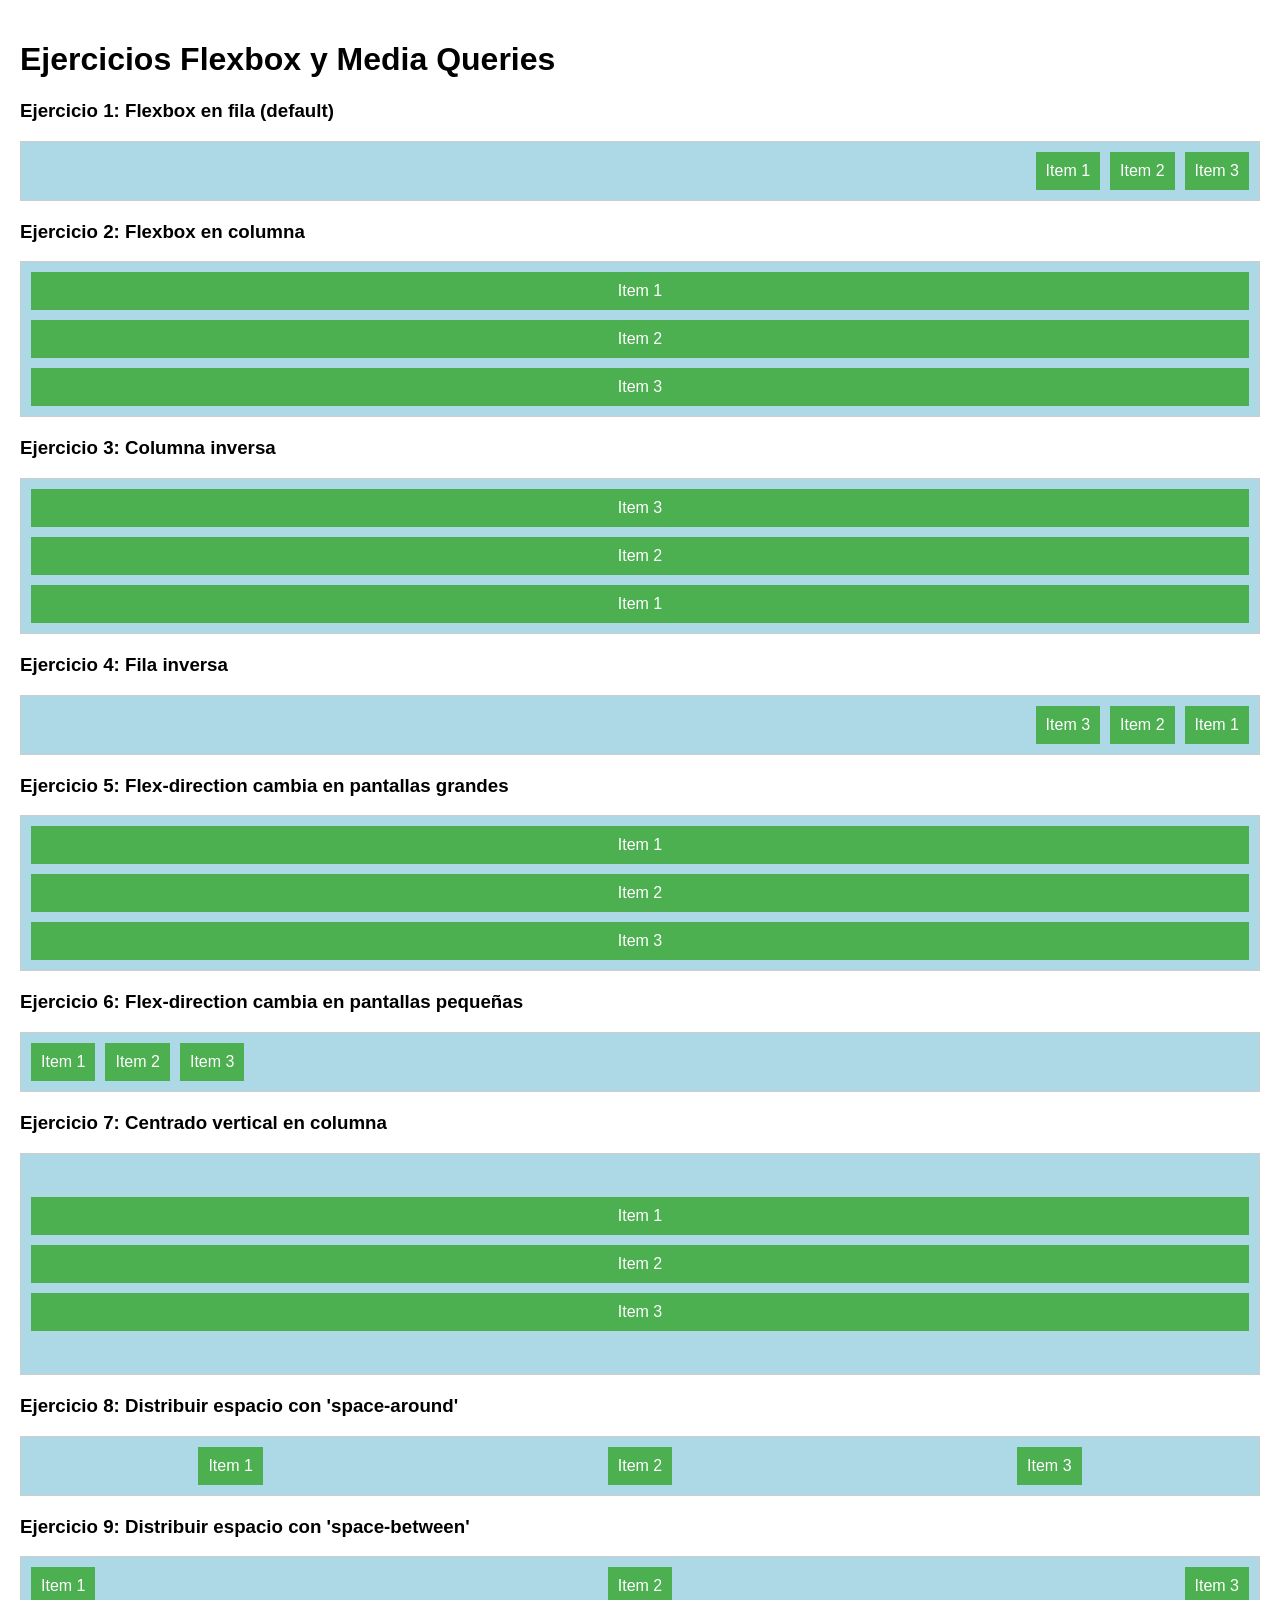
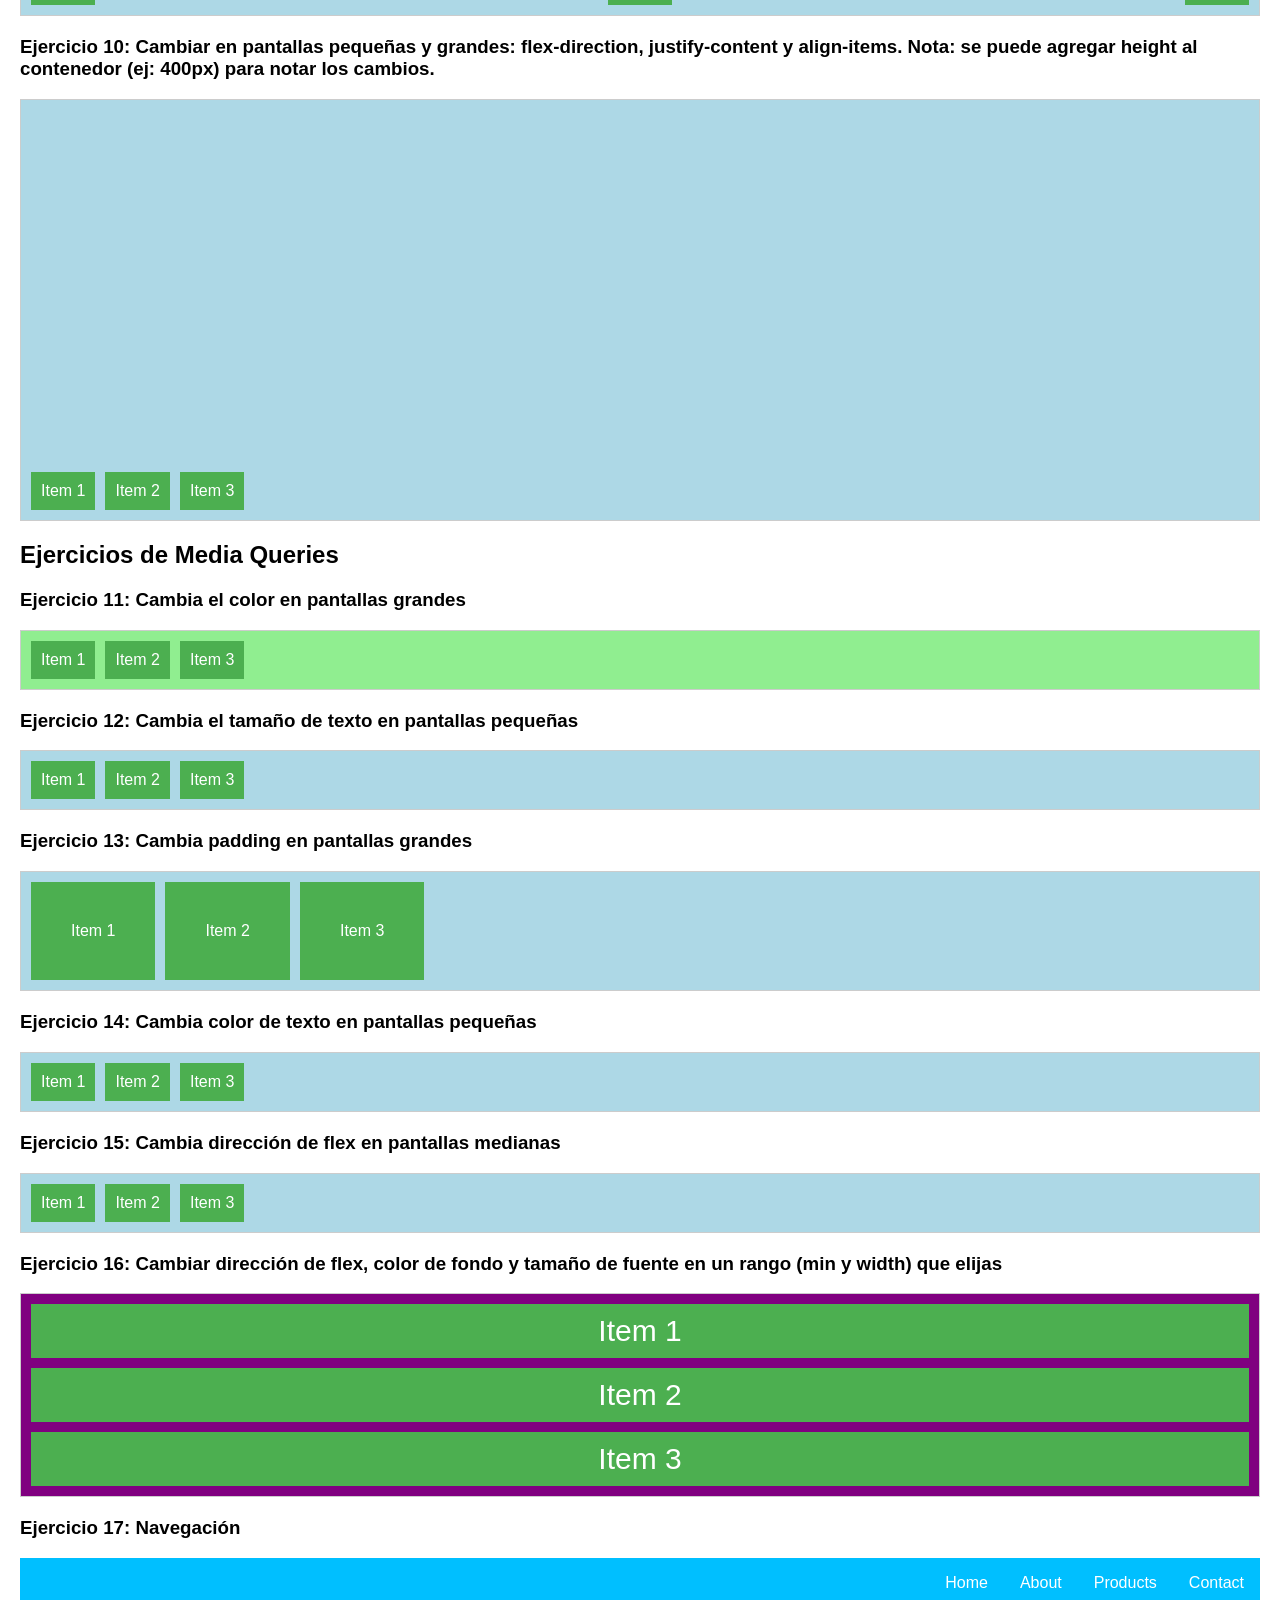
<file: flexbox-soluciones.html>
<!DOCTYPE html>
<html lang="es">
  <head>
    <meta charset="UTF-8" />
    <meta name="viewport" content="width=device-width, initial-scale=1.0" />
    <title>Ejercicios de Flexbox y Media Queries</title>

    <style>
      /* Estilos */
      body {
        font-family: Arial, sans-serif;
        margin: 0;
        padding: 20px;
      }

      .container {
        display: flex;
        gap: 10px;
        background-color: lightgray;
        padding: 10px;
        margin-bottom: 20px;
        border: 1px solid #ccc;
      }

      .item {
        background-color: #4caf50;
        color: white;
        padding: 10px;
        text-align: center;
      }

      /* Media queries */
      @media (min-width: 600px) {
        .container {
          background-color: lightblue;
        }
      }

      @media (max-width: 400px) {
        .container {
          background-color: lightcoral;
        }
      }

      .navigation {
        display: flex;
        flex-direction: row;
        justify-content: flex-end;
        list-style: none;
        margin: 0;
        background: deepskyblue;
      }

      @media (max-width: 400px) {
        .navigation {
          flex-direction: column;
        }
      }

      .navigation a {
        text-decoration: none;
        display: block;
        padding: 1em;
        color: white;
      }

      .navigation a:hover {
        background: #1565c0;
      }
    </style>
  </head>
  <body>
    <h1>Ejercicios Flexbox y Media Queries</h1>

    <!-- Ejercicio 1: Filas por defecto -->
    <section>
      <h3>Ejercicio 1: Flexbox en fila (default)</h3>
      <div class="container" style="justify-content: flex-end">
        <div class="item">Item 1</div>
        <div class="item">Item 2</div>
        <div class="item">Item 3</div>
      </div>
    </section>

    <!-- Ejercicio 2: Columna -->
    <section>
      <h3>Ejercicio 2: Flexbox en columna</h3>
      <div
        class="container"
        style="flex-direction: column"
      >
        <div class="item">Item 1</div>
        <div class="item">Item 2</div>
        <div class="item">Item 3</div>
      </div>
    </section>

    <!-- Ejercicio 3: Columna inversa -->
    <section>
      <h3>Ejercicio 3: Columna inversa</h3>
      <div class="container" style="flex-direction: column-reverse">
        <div class="item">Item 1</div>
        <div class="item">Item 2</div>
        <div class="item">Item 3</div>
      </div>
    </section>

    <!-- Ejercicio 4: Fila inversa -->
    <section>
      <h3>Ejercicio 4: Fila inversa</h3>
      <div class="container" style="flex-direction: row-reverse">
        <div class="item">Item 1</div>
        <div class="item">Item 2</div>
        <div class="item">Item 3</div>
      </div>
    </section>

    <!-- Ejercicio 5: Cambia flex-direction en dispositivos grandes -->
    <section>
      <h3>Ejercicio 5: Flex-direction cambia en pantallas grandes</h3>
      <style>
        @media (min-width: 768px) {
          .container-large {
            flex-direction: column;
          }
        }
      </style>
      <div class="container container-large">
        <div class="item">Item 1</div>
        <div class="item">Item 2</div>
        <div class="item">Item 3</div>
      </div>
    </section>

    <!-- Ejercicio 6: Cambia flex-direction en pantallas pequeñas -->
    <section>
      <h3>Ejercicio 6: Flex-direction cambia en pantallas pequeñas</h3>
      <style>
        @media (max-width: 500px) {
          .container-small {
            flex-direction: column-reverse;
          }
        }
      </style>
      <div class="container container-small">
        <div class="item">Item 1</div>
        <div class="item">Item 2</div>
        <div class="item">Item 3</div>
      </div>
    </section>

    <!-- Ejercicio 7: Justificar contenido centrado -->
    <section>
      <h3>Ejercicio 7: Centrado vertical en columna</h3>
      <div
        class="container"
        style="flex-direction: column; justify-content: center; height: 200px"
      >
        <div class="item">Item 1</div>
        <div class="item">Item 2</div>
        <div class="item">Item 3</div>
      </div>
    </section>

    <!-- Ejercicio 8: Distribuir espacio uniformemente -->
    <section>
      <h3>Ejercicio 8: Distribuir espacio con 'space-around'</h3>
      <div class="container" style="justify-content: space-around">
        <div class="item">Item 1</div>
        <div class="item">Item 2</div>
        <div class="item">Item 3</div>
      </div>
    </section>

    <!-- Ejercicio 9: Distribuir espacio entre items -->
    <section>
      <h3>Ejercicio 9: Distribuir espacio con 'space-between'</h3>
      <div class="container" style="justify-content: space-between">
        <div class="item">Item 1</div>
        <div class="item">Item 2</div>
        <div class="item">Item 3</div>
      </div>
    </section>

    <!-- Ejercicio 10: Flex en pantallas pequeñas y grandes -->
    <section>
      <h3>
        Ejercicio 10: Cambiar en pantallas pequeñas y grandes: flex-direction,
        justify-content y align-items. Nota: se puede agregar height al
        contenedor (ej: 400px) para notar los cambios.
      </h3>
      <style>
        @media (max-width: 400px) {
          .container-responsive {
            height: 400px;
            flex-direction: column;
            justify-content: flex-start;
            align-items: flex-end;
          }
        }

        @media (min-width: 1000px) {
          .container-responsive {
            height: 400px;
            flex-direction: row;
            justify-content: flex-start;
            align-items: flex-end;
          }
        }
      </style>
      <div class="container container-responsive">
        <div class="item">Item 1</div>
        <div class="item">Item 2</div>
        <div class="item">Item 3</div>
      </div>
    </section>

    <h2>Ejercicios de Media Queries</h2>

    <!-- Ejercicio 11: Cambiar color de fondo en pantallas grandes -->
    <section>
      <h3>Ejercicio 11: Cambia el color en pantallas grandes</h3>
      <style>
        @media (min-width: 800px) {
          .container-bg-large {
            background-color: lightgreen;
          }
        }
      </style>
      <div class="container container-bg-large">
        <div class="item">Item 1</div>
        <div class="item">Item 2</div>
        <div class="item">Item 3</div>
      </div>
    </section>

    <!-- Ejercicio 12: Cambiar tamaño de texto en pantallas pequeñas -->
    <section>
      <h3>Ejercicio 12: Cambia el tamaño de texto en pantallas pequeñas</h3>
      <style>
        @media (max-width: 500px) {
          .container-text-small .item {
            font-size: 12px;
          }
        }
      </style>
      <div class="container container-text-small">
        <div class="item">Item 1</div>
        <div class="item">Item 2</div>
        <div class="item">Item 3</div>
      </div>
    </section>

    <!-- Ejercicio 13: Cambiar padding en pantallas grandes -->
    <section>
      <h3>Ejercicio 13: Cambia padding en pantallas grandes</h3>
      <style>
        @media (min-width: 900px) {
          .container-padding-large .item {
            padding: 40px;
          }
        }
      </style>
      <div class="container container-padding-large">
        <div class="item">Item 1</div>
        <div class="item">Item 2</div>
        <div class="item">Item 3</div>
      </div>
    </section>

    <!-- Ejercicio 14: Cambiar color de texto en pantallas pequeñas -->
    <section>
      <h3>Ejercicio 14: Cambia color de texto en pantallas pequeñas</h3>
      <style>
        @media (max-width: 600px) {
          .container-text-color-small .item {
            color: blue;
          }
        }
      </style>
      <div class="container container-text-color-small">
        <div class="item">Item 1</div>
        <div class="item">Item 2</div>
        <div class="item">Item 3</div>
      </div>
    </section>

    <!-- Ejercicio 15: Cambiar dirección de flex en pantallas medianas -->
    <section>
      <h3>Ejercicio 15: Cambia dirección de flex en pantallas medianas</h3>
      <style>
        @media (min-width: 700px) and (max-width: 900px) {
          .container-flex-md {
            flex-direction: column;
          }
        }
      </style>
      <div class="container container-flex-md">
        <div class="item">Item 1</div>
        <div class="item">Item 2</div>
        <div class="item">Item 3</div>
      </div>
    </section>

    <!-- Ejercicio 16: Cambiar dirección de flex, color de fondo y tamaño de fuente en un rango (min y width) que elijas -->
    <section>
      <h3>
        Ejercicio 16: Cambiar dirección de flex, color de fondo y tamaño de
        fuente en un rango (min y width) que elijas
      </h3>
      <style>
        @media (min-width: 700px) and (max-width: 1440px) {
          .container-flex-md-rules {
            flex-direction: column;
            background-color: purple;
            .item {
              font-size: 30px;
            }
          }
        }
      </style>
      <div class="container container-flex-md-rules">
        <div class="item">Item 1</div>
        <div class="item">Item 2</div>
        <div class="item">Item 3</div>
      </div>
    </section>
    <!-- Ejercicio 17: Cambiar navegación -->

    <section>
      <h3>Ejercicio 17: Navegación</h3>

      <ul class="navigation">
        <li><a href="#">Home</a></li>
        <li><a href="#">About</a></li>
        <li><a href="#">Products</a></li>
        <li><a href="#">Contact</a></li>
      </ul>
    </section>
  </body>
</html>
</file>
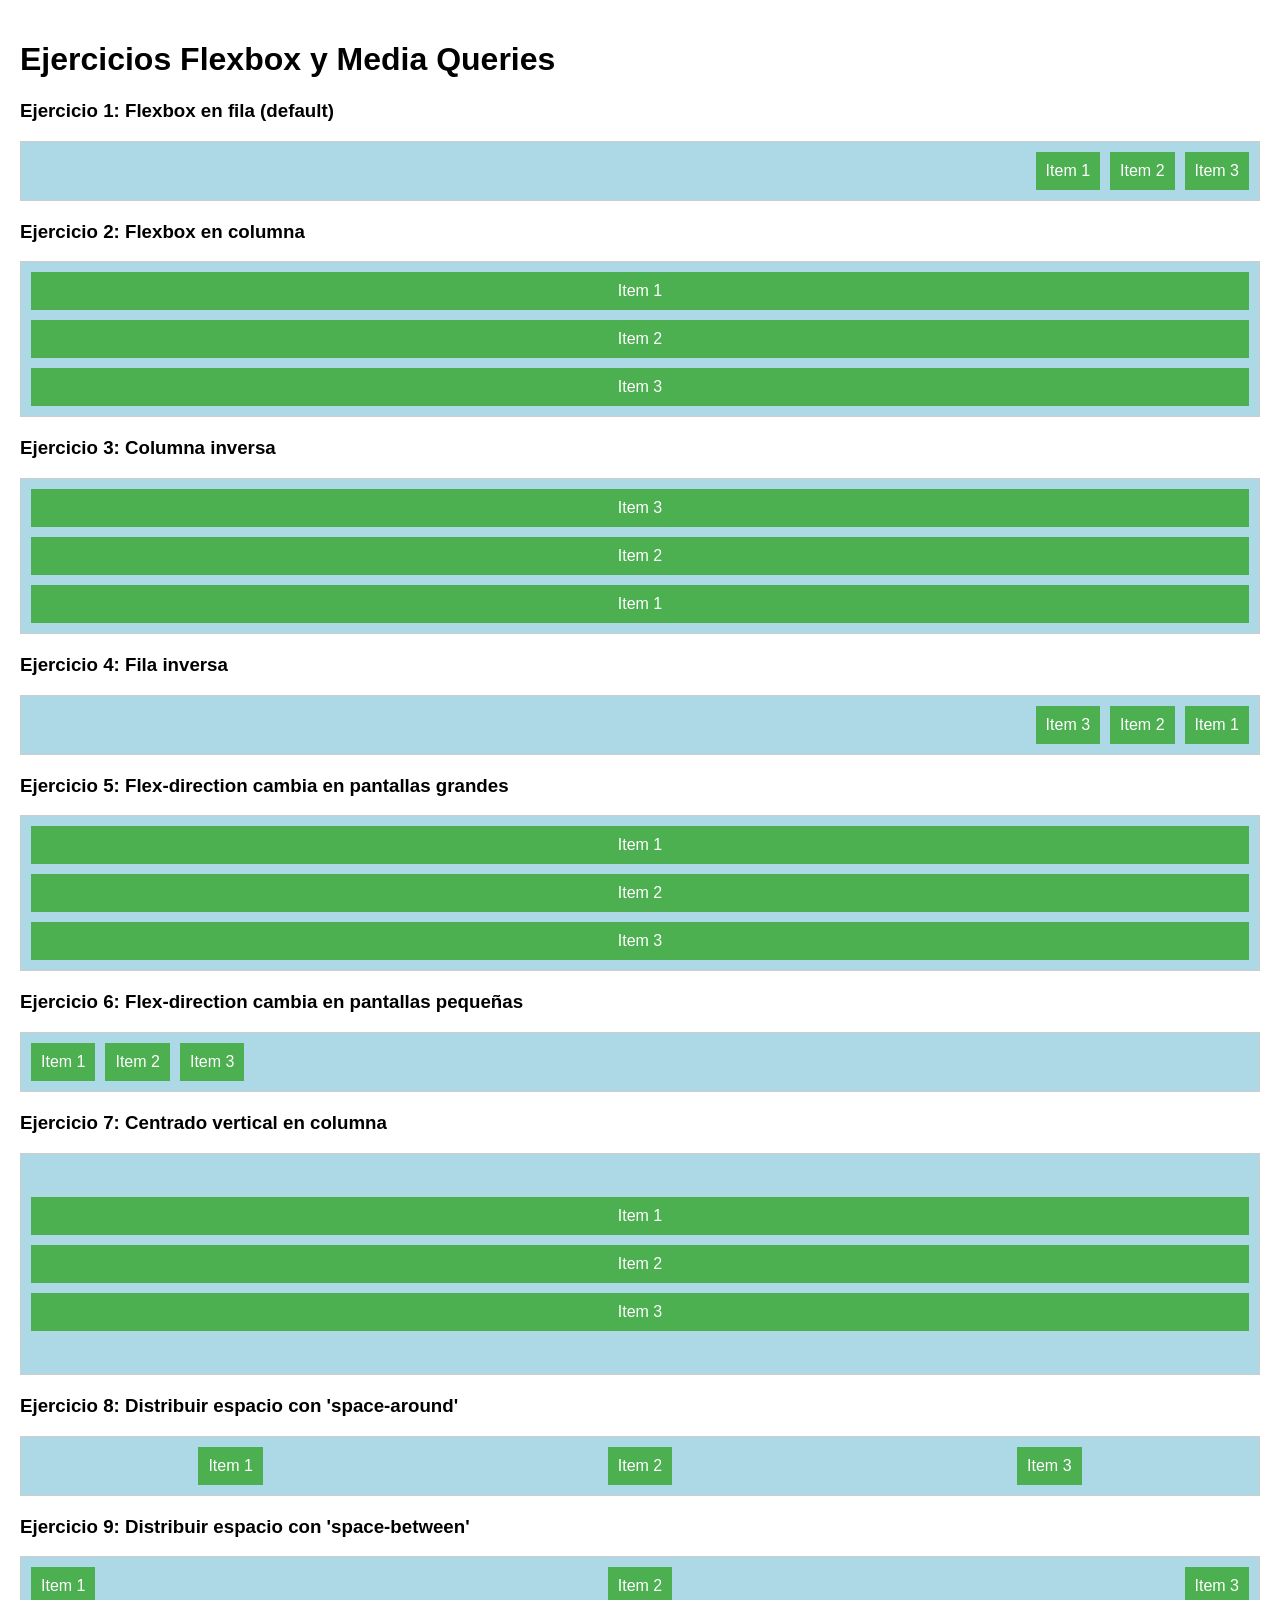
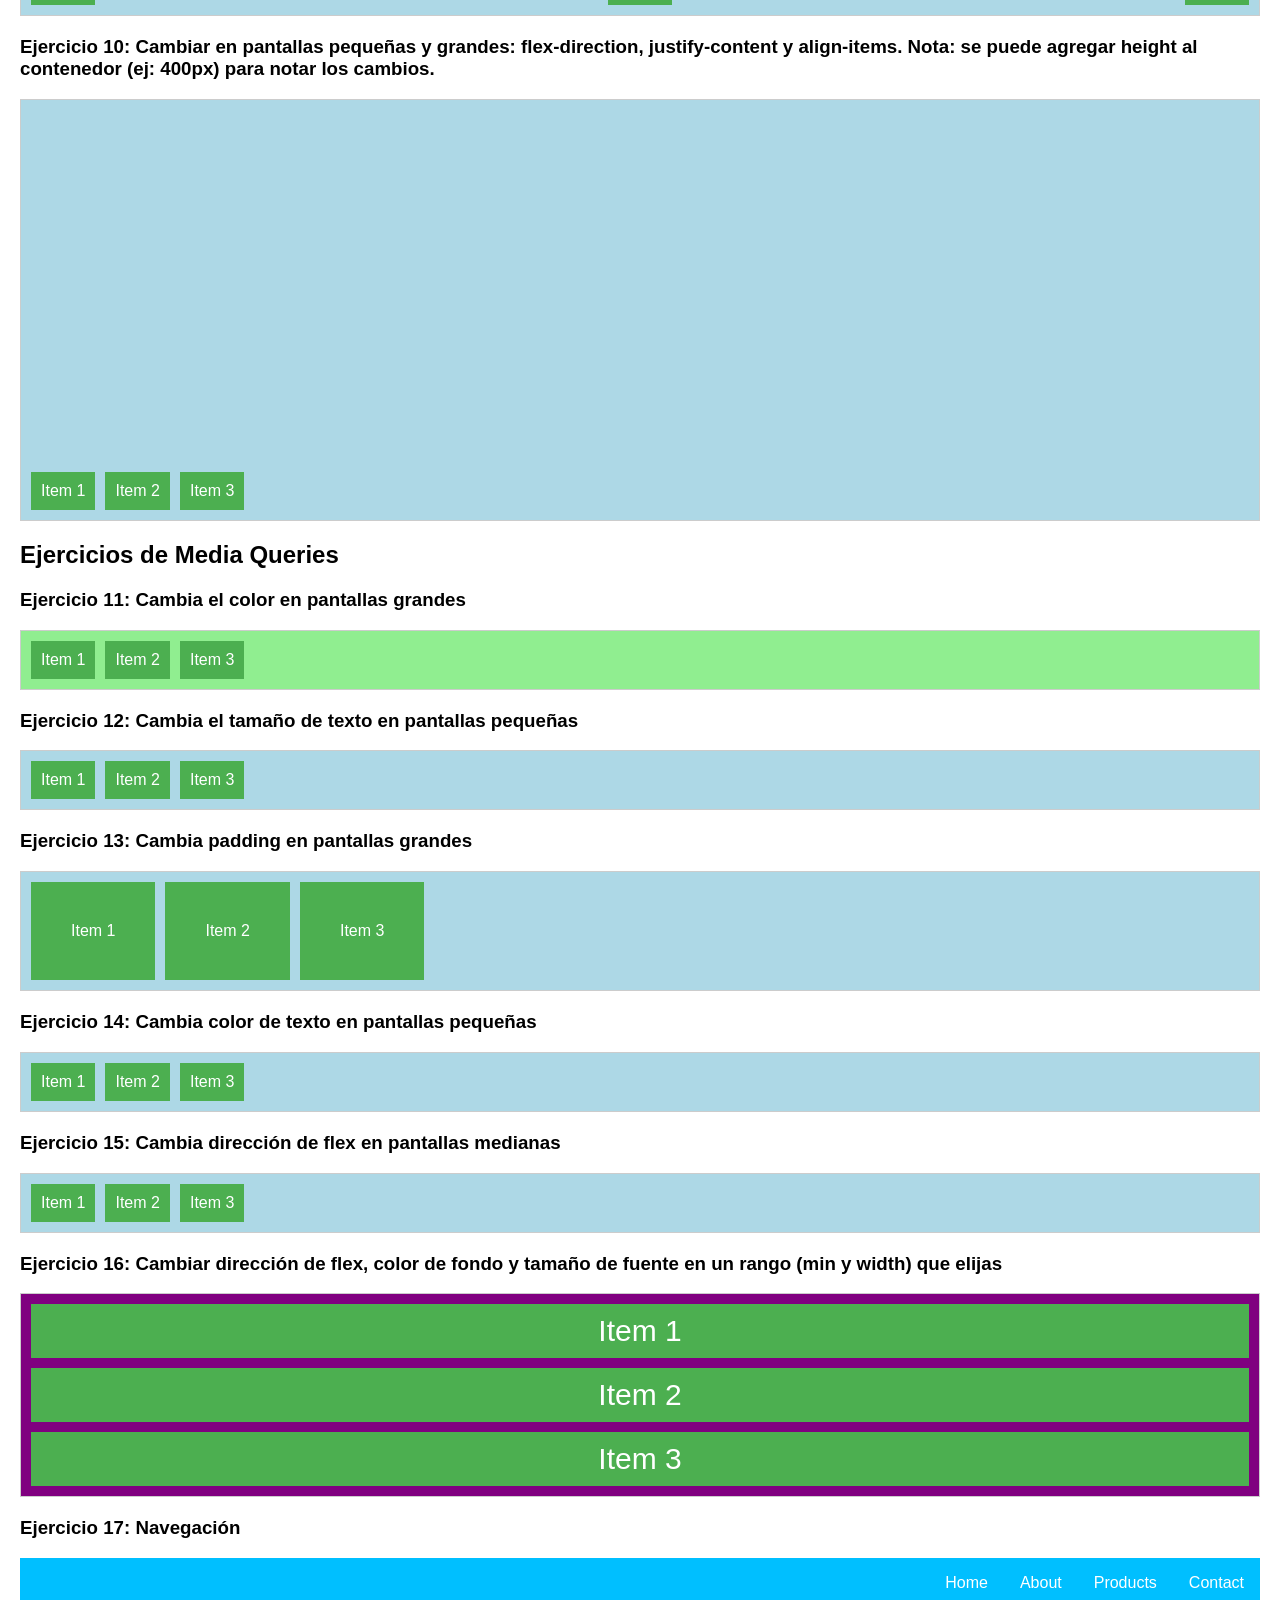
<file: flexbox.html>
<!DOCTYPE html>
<html lang="es">
  <head>
    <meta charset="UTF-8" />
    <meta name="viewport" content="width=device-width, initial-scale=1.0" />
    <title>Ejercicios de Flexbox y Media Queries</title>

    <style>
      /* Estilos */
      body {
        font-family: Arial, sans-serif;
        margin: 0;
        padding: 20px;
      }

      .container {
        display: flex;
        gap: 10px;
        background-color: lightgray;
        padding: 10px;
        margin-bottom: 20px;
        border: 1px solid #ccc;
      }

      .item {
        background-color: #4caf50;
        color: white;
        padding: 10px;
        text-align: center;
      }

      /* Media queries */
      @media (min-width: 600px) {
        .container {
          background-color: lightblue;
        }
      }

      @media (max-width: 400px) {
        .container {
          background-color: lightcoral;
        }
      }

      .navigation {
        display: flex;
        flex-direction: row;
        justify-content: flex-end;
        list-style: none;
        margin: 0;
        background: deepskyblue;
      }

      @media (max-width: 400px) {
        .navigation {
          flex-direction: column;
        }
      }

      .navigation a {
        text-decoration: none;
        display: block;
        padding: 1em;
        color: white;
      }

      .navigation a:hover {
        background: #1565c0;
      }
    </style>
  </head>
  <body>
    <h1>Ejercicios Flexbox y Media Queries</h1>

    <!-- Ejercicio 1: Filas por defecto -->
    <section>
      <h3>Ejercicio 1: Flexbox en fila (default)</h3>
      <div class="container" style="justify-content: flex-end">
        <div class="item">Item 1</div>
        <div class="item">Item 2</div>
        <div class="item">Item 3</div>
      </div>
    </section>

    <!-- Ejercicio 2: Columna -->
    <section>
      <h3>Ejercicio 2: Flexbox en columna</h3>
      <div
        class="container"
        style="flex-direction: column; justify-content: space-evenly"
      >
        <div class="item">Item 1</div>
        <div class="item">Item 2</div>
        <div class="item">Item 3</div>
      </div>
    </section>

    <!-- Ejercicio 3: Columna inversa -->
    <section>
      <h3>Ejercicio 3: Columna inversa</h3>
      <div class="container" style="flex-direction: column-reverse">
        <div class="item">Item 1</div>
        <div class="item">Item 2</div>
        <div class="item">Item 3</div>
      </div>
    </section>

    <!-- Ejercicio 4: Fila inversa -->
    <section>
      <h3>Ejercicio 4: Fila inversa</h3>
      <div class="container" style="flex-direction: row-reverse">
        <div class="item">Item 1</div>
        <div class="item">Item 2</div>
        <div class="item">Item 3</div>
      </div>
    </section>

    <!-- Ejercicio 5: Cambia flex-direction en dispositivos grandes -->
    <section>
      <h3>Ejercicio 5: Flex-direction cambia en pantallas grandes</h3>
      <style>
        @media (min-width: 768px) {
          .container-large {
            flex-direction: column;
          }
        }
      </style>
      <div class="container container-large">
        <div class="item">Item 1</div>
        <div class="item">Item 2</div>
        <div class="item">Item 3</div>
      </div>
    </section>

    <!-- Ejercicio 6: Cambia flex-direction en pantallas pequeñas -->
    <section>
      <h3>Ejercicio 6: Flex-direction cambia en pantallas pequeñas</h3>
      <style>
        @media (max-width: 500px) {
          .container-small {
            flex-direction: column-reverse;
          }
        }
      </style>
      <div class="container container-small">
        <div class="item">Item 1</div>
        <div class="item">Item 2</div>
        <div class="item">Item 3</div>
      </div>
    </section>

    <!-- Ejercicio 7: Justificar contenido centrado -->
    <section>
      <h3>Ejercicio 7: Centrado vertical en columna</h3>
      <div
        class="container"
        style="flex-direction: column; justify-content: center; height: 200px"
      >
        <div class="item">Item 1</div>
        <div class="item">Item 2</div>
        <div class="item">Item 3</div>
      </div>
    </section>

    <!-- Ejercicio 8: Distribuir espacio uniformemente -->
    <section>
      <h3>Ejercicio 8: Distribuir espacio con 'space-around'</h3>
      <div class="container" style="justify-content: space-around">
        <div class="item">Item 1</div>
        <div class="item">Item 2</div>
        <div class="item">Item 3</div>
      </div>
    </section>

    <!-- Ejercicio 9: Distribuir espacio entre items -->
    <section>
      <h3>Ejercicio 9: Distribuir espacio con 'space-between'</h3>
      <div class="container" style="justify-content: space-between">
        <div class="item">Item 1</div>
        <div class="item">Item 2</div>
        <div class="item">Item 3</div>
      </div>
    </section>

    <!-- Ejercicio 10: Flex en pantallas pequeñas y grandes -->
    <section>
      <h3>
        Ejercicio 10: Cambiar en pantallas pequeñas y grandes: flex-direction,
        justify-content y align-items. Nota: se puede agregar height al
        contenedor (ej: 400px) para notar los cambios.
      </h3>
      <style>
        @media (max-width: 400px) {
          .container-responsive {
            height: 400px;
            flex-direction: column;
            justify-content: flex-start;
            align-items: flex-end;
          }
        }

        @media (min-width: 1000px) {
          .container-responsive {
            height: 400px;
            flex-direction: row;
            justify-content: flex-start;
            align-items: flex-end;
          }
        }
      </style>
      <div class="container container-responsive">
        <div class="item">Item 1</div>
        <div class="item">Item 2</div>
        <div class="item">Item 3</div>
      </div>
    </section>

    <h2>Ejercicios de Media Queries</h2>

    <!-- Ejercicio 11: Cambiar color de fondo en pantallas grandes -->
    <section>
      <h3>Ejercicio 11: Cambia el color en pantallas grandes</h3>
      <style>
        @media (min-width: 800px) {
          .container-bg-large {
            background-color: lightgreen;
          }
        }
      </style>
      <div class="container container-bg-large">
        <div class="item">Item 1</div>
        <div class="item">Item 2</div>
        <div class="item">Item 3</div>
      </div>
    </section>

    <!-- Ejercicio 12: Cambiar tamaño de texto en pantallas pequeñas -->
    <section>
      <h3>Ejercicio 12: Cambia el tamaño de texto en pantallas pequeñas</h3>
      <style>
        @media (max-width: 500px) {
          .container-text-small .item {
            font-size: 12px;
          }
        }
      </style>
      <div class="container container-text-small">
        <div class="item">Item 1</div>
        <div class="item">Item 2</div>
        <div class="item">Item 3</div>
      </div>
    </section>

    <!-- Ejercicio 13: Cambiar padding en pantallas grandes -->
    <section>
      <h3>Ejercicio 13: Cambia padding en pantallas grandes</h3>
      <style>
        @media (min-width: 900px) {
          .container-padding-large .item {
            padding: 40px;
          }
        }
      </style>
      <div class="container container-padding-large">
        <div class="item">Item 1</div>
        <div class="item">Item 2</div>
        <div class="item">Item 3</div>
      </div>
    </section>

    <!-- Ejercicio 14: Cambiar color de texto en pantallas pequeñas -->
    <section>
      <h3>Ejercicio 14: Cambia color de texto en pantallas pequeñas</h3>
      <style>
        @media (max-width: 600px) {
          .container-text-color-small .item {
            color: blue;
          }
        }
      </style>
      <div class="container container-text-color-small">
        <div class="item">Item 1</div>
        <div class="item">Item 2</div>
        <div class="item">Item 3</div>
      </div>
    </section>

    <!-- Ejercicio 15: Cambiar dirección de flex en pantallas medianas -->
    <section>
      <h3>Ejercicio 15: Cambia dirección de flex en pantallas medianas</h3>
      <style>
        @media (min-width: 700px) and (max-width: 900px) {
          .container-flex-md {
            flex-direction: column;
          }
        }
      </style>
      <div class="container container-flex-md">
        <div class="item">Item 1</div>
        <div class="item">Item 2</div>
        <div class="item">Item 3</div>
      </div>
    </section>

    <!-- Ejercicio 16: Cambiar dirección de flex, color de fondo y tamaño de fuente en un rango (min y width) que elijas -->
    <section>
      <h3>
        Ejercicio 16: Cambiar dirección de flex, color de fondo y tamaño de
        fuente en un rango (min y width) que elijas
      </h3>
      <style>
        @media (min-width: 700px) and (max-width: 1440px) {
          .container-flex-md-rules {
            flex-direction: column;
            background-color: purple;
            .item {
              font-size: 30px;
            }
          }
        }
      </style>
      <div class="container container-flex-md-rules">
        <div class="item">Item 1</div>
        <div class="item">Item 2</div>
        <div class="item">Item 3</div>
      </div>
    </section>
    <!-- Ejercicio 17: Cambiar navegación -->

    <section>
      <h3>Ejercicio 17: Navegación</h3>

      <ul class="navigation">
        <li><a href="#">Home</a></li>
        <li><a href="#">About</a></li>
        <li><a href="#">Products</a></li>
        <li><a href="#">Contact</a></li>
      </ul>
    </section>
  </body>
</html>
</file>
